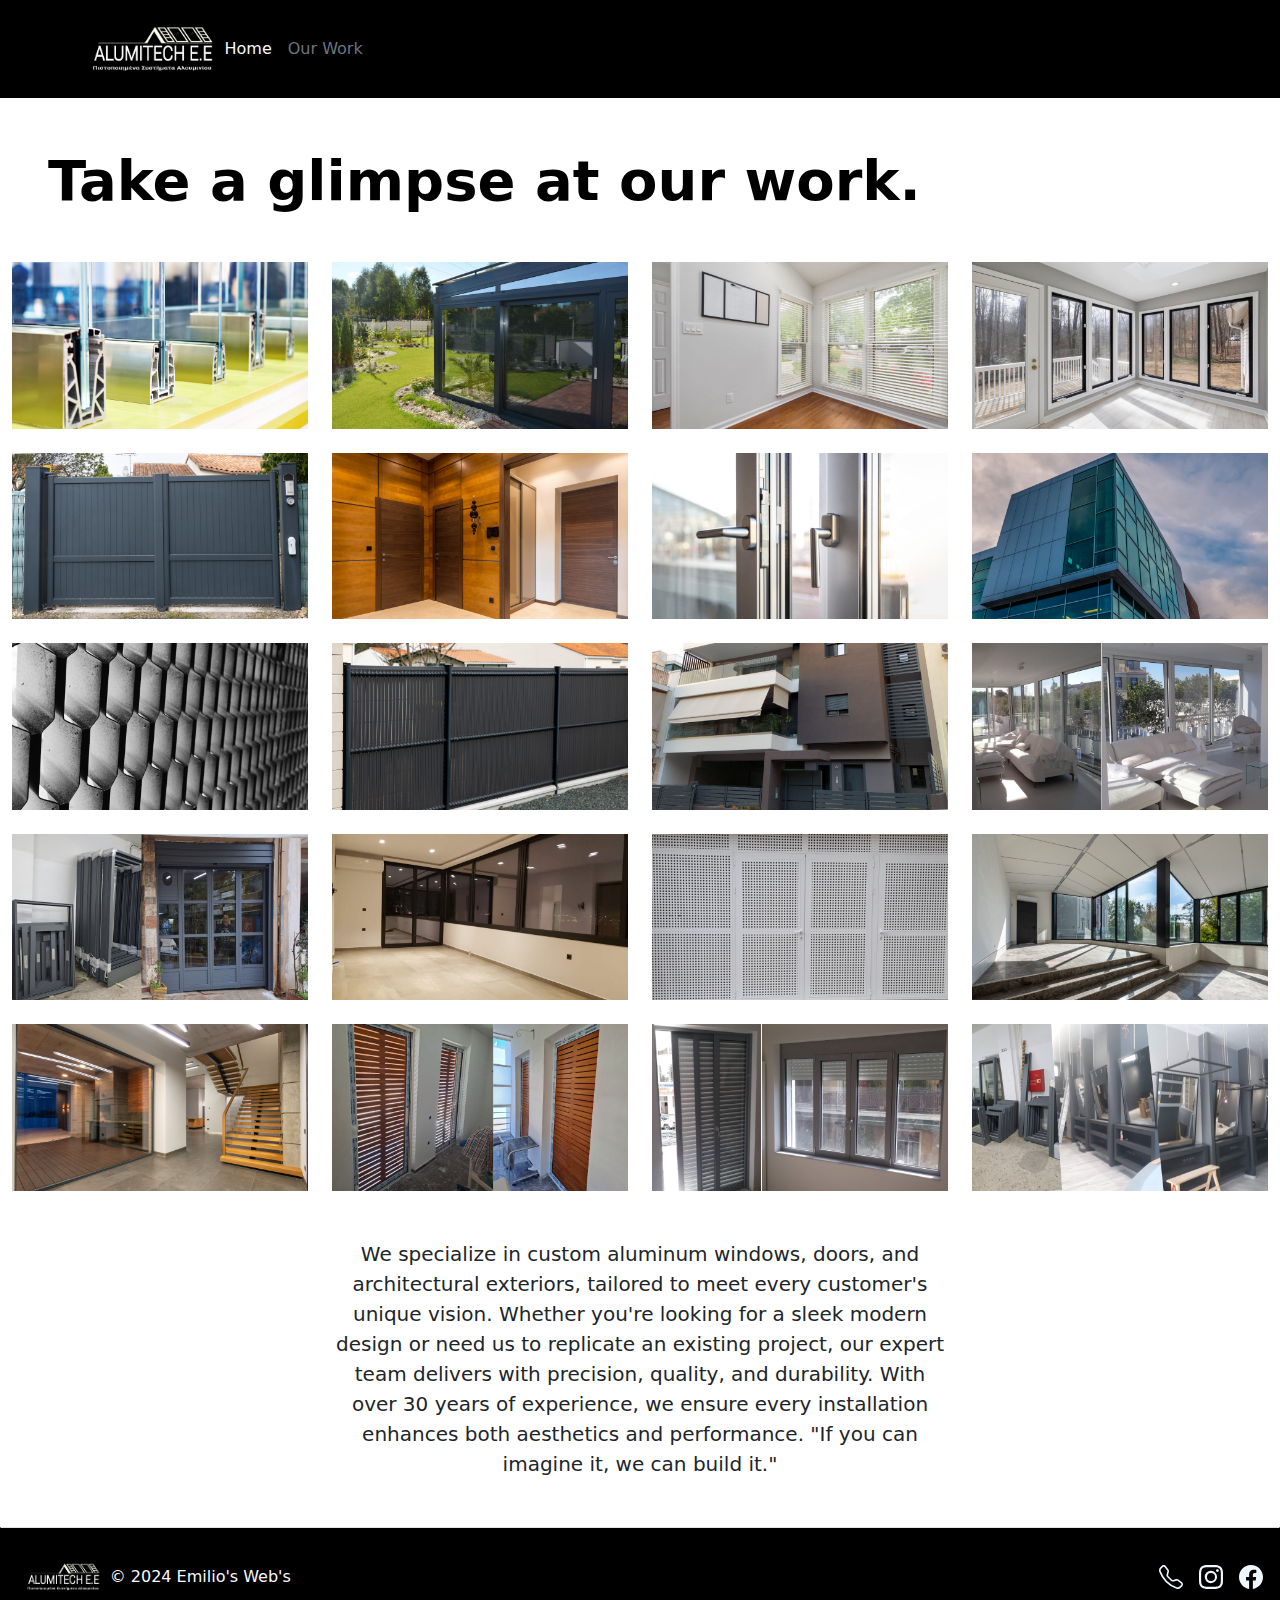
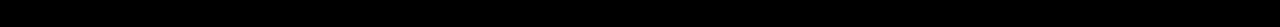
<file: work.html>
<!DOCTYPE html>
<html lang="en">
<head>
    <meta charset="UTF-8">
    <meta name="viewport" content="width=device-width, initial-scale=1.0">
    <link href="https://cdn.jsdelivr.net/npm/bootstrap@5.3.3/dist/css/bootstrap.min.css" rel="stylesheet" integrity="sha384-QWTKZyjpPEjISv5WaRU9OFeRpok6YctnYmDr5pNlyT2bRjXh0JMhjY6hW+ALEwIH" crossorigin="anonymous">
    <link rel="stylesheet" href="./style.css">
    <title>AlumiTech</title>
</head>
<body>
  <!-- Nav -->
    <section class="section1">
        <header class="p-4 " style="background-color: #000000; border-bottom: 1px solid #fdfdfd;">
          <div class="container">
            <div class="d-flex flex-wrap align-items-center justify-content-center justify-content-lg-start " style="background-color: #000000;">
              <a href="/" class="d-flex align-items-center mb-2 mb-lg-0 text-decoration-none ">
                <img src="./img/logo.png" alt="logo" class="img-fluid" style=" height: 50px;">
              </a>
      
              <ul class="nav col-12 col-lg-auto me-lg-auto mb-2 justify-content-center mb-md-0 " >
                <li><a href="./index.html" class="nav-link px-2 text-light">Home</a></li>
                <li><a href="#" class="nav-link px-2 text-secondary">Our Work</a></li>
                <!-- <li><a href="#" class="nav-link px-2 text-light">Pricing</a></li> -->
                <!-- <li><a href="#" class="nav-link px-2 text-light">FAQs</a></li> -->
              </ul>
            </div>
          </div>
        </header>
    </section>  
    
  <!-- Gallery -->
  <h1 class="display-4 fw-bold text-body-emphasis m-5 justify-content-center" style="border-bottom: 1px black;">Take a glimpse at our work.</h1>
  <section id="gallery" class="gallery section  " data-builder="section">

    <slot type="section-title"> </slot>
    
    <div class="container-fluid" data-aos="fade-up" data-aos-delay="100">
    
      <div class="row gy-4 justify-content-center">
        
        <div class="col-xl-3 col-lg-4 col-md-6 block">
          <div class="gallery-item h-100">
            <img src="./img/display/display 1.jpg" class="img-fluid" alt="">
            <div class="gallery-links d-flex align-items-center justify-content-center">
              <a href="https://builder.bootstrapmade.com/static/img/gallery/gallery-1.webp" title="Gallery 1" class="glightbox preview-link"><i class="bi bi-arrows-angle-expand"></i></a>
              <a href="gallery-single.html" class="details-link"><i class="bi bi-link-45deg"></i></a>
            </div>
          </div>
        </div><!-- End Gallery Item -->
        

        
    
        <div class="col-xl-3 col-lg-4 col-md-6 block">
          <div class="gallery-item h-100">
            <img src="./img/display/display 2.jpg" class="img-fluid" alt="">
            <div class="gallery-links d-flex align-items-center justify-content-center">
              <a href="https://builder.bootstrapmade.com/static/img/gallery/gallery-2.webp" title="Gallery 2" class="glightbox preview-link"><i class="bi bi-arrows-angle-expand"></i></a>
              <a href="gallery-single.html" class="details-link"><i class="bi bi-link-45deg"></i></a>
            </div>
          </div>
        </div><!-- End Gallery Item -->
    
        <div class="col-xl-3 col-lg-4 col-md-6 block">
          <div class="gallery-item h-100">
            <img src="./img/display/display 3.jpg" class="img-fluid" alt="">
            <div class="gallery-links d-flex align-items-center justify-content-center">
              <a href="https://builder.bootstrapmade.com/static/img/gallery/gallery-3.webp" title="Gallery 3" class="glightbox preview-link"><i class="bi bi-arrows-angle-expand"></i></a>
              <a href="gallery-single.html" class="details-link"><i class="bi bi-link-45deg"></i></a>
            </div>
          </div>
        </div><!-- End Gallery Item -->
    
        <div class="col-xl-3 col-lg-4 col-md-6 block">
          <div class="gallery-item h-100">
            <img src="./img/display/display 4.jpg" class="img-fluid" alt="">
            <div class="gallery-links d-flex align-items-center justify-content-center">
              <a href="https://builder.bootstrapmade.com/static/img/gallery/gallery-4.webp" title="Gallery 4" class="glightbox preview-link"><i class="bi bi-arrows-angle-expand"></i></a>
              <a href="gallery-single.html" class="details-link"><i class="bi bi-link-45deg"></i></a>
            </div>
          </div>
        </div><!-- End Gallery Item -->
    
        <div class="col-xl-3 col-lg-4 col-md-6 block">
          <div class="gallery-item h-100">
            <img src="./img/display/display 5.jpg" class="img-fluid" alt="">
            <div class="gallery-links d-flex align-items-center justify-content-center">
              <a href="https://builder.bootstrapmade.com/static/img/gallery/gallery-5.webp" title="Gallery 5" class="glightbox preview-link"><i class="bi bi-arrows-angle-expand"></i></a>
              <a href="gallery-single.html" class="details-link"><i class="bi bi-link-45deg"></i></a>
            </div>
          </div>
        </div><!-- End Gallery Item -->
    
        <div class="col-xl-3 col-lg-4 col-md-6 block">
          <div class="gallery-item h-100">
            <img src="./img/display/display 6.jpg" class="img-fluid" alt="">
            <div class="gallery-links d-flex align-items-center justify-content-center">
              <a href="https://builder.bootstrapmade.com/static/img/gallery/gallery-6.webp" title="Gallery 6" class="glightbox preview-link"><i class="bi bi-arrows-angle-expand"></i></a>
              <a href="gallery-single.html" class="details-link"><i class="bi bi-link-45deg"></i></a>
            </div>
          </div>
        </div><!-- End Gallery Item -->
        
        <div class="col-xl-3 col-lg-4 col-md-6 block">
          <div class="gallery-item h-100">
            <img src="./img/display/display 7.jpg" class="img-fluid" alt="">
            <div class="gallery-links d-flex align-items-center justify-content-center">
              <a href="https://builder.bootstrapmade.com/static/img/gallery/gallery-7.webp" title="Gallery 7" class="glightbox preview-link"><i class="bi bi-arrows-angle-expand"></i></a>
              <a href="gallery-single.html" class="details-link"><i class="bi bi-link-45deg"></i></a>
            </div>
          </div>
        </div><!-- End Gallery Item -->
    
        <div class="col-xl-3 col-lg-4 col-md-6 block">
          <div class="gallery-item h-100">
            <img src="./img/display/display 8.jpg" class="img-fluid" alt="">
            <div class="gallery-links d-flex align-items-center justify-content-center">
              <a href="https://builder.bootstrapmade.com/static/img/gallery/gallery-8.webp" title="Gallery 8" class="glightbox preview-link"><i class="bi bi-arrows-angle-expand"></i></a>
              <a href="gallery-single.html" class="details-link"><i class="bi bi-link-45deg"></i></a>
            </div>
          </div>
        </div><!-- End Gallery Item -->

        
        
          <div class="col-xl-3 col-lg-4 col-md-6 block">
            <div class="gallery-item h-100">
              <img src="./img/display/display 9.jpg" class="img-fluid" alt="">
              <div class="gallery-links d-flex align-items-center justify-content-center">
                <a href="https://builder.bootstrapmade.com/static/img/gallery/gallery-1.webp" title="Gallery 1" class="glightbox preview-link"><i class="bi bi-arrows-angle-expand"></i></a>
                <a href="gallery-single.html" class="details-link"><i class="bi bi-link-45deg"></i></a>
              </div>
            </div>
          </div><!-- End Gallery Item -->
          
  
          
      
          <div class="col-xl-3 col-lg-4 col-md-6 block">
            <div class="gallery-item h-100">
              <img src="./img/display/display 10.jpg" class="img-fluid" alt="">
              <div class="gallery-links d-flex align-items-center justify-content-center">
                <a href="https://builder.bootstrapmade.com/static/img/gallery/gallery-2.webp" title="Gallery 2" class="glightbox preview-link"><i class="bi bi-arrows-angle-expand"></i></a>
                <a href="gallery-single.html" class="details-link"><i class="bi bi-link-45deg"></i></a>
              </div>
            </div>
          </div><!-- End Gallery Item -->
      
          <div class="col-xl-3 col-lg-4 col-md-6 block">
            <div class="gallery-item h-100">
              <img src="./img/display/display 11.jpg" class="img-fluid" alt="">
              <div class="gallery-links d-flex align-items-center justify-content-center">
                <a href="https://builder.bootstrapmade.com/static/img/gallery/gallery-3.webp" title="Gallery 3" class="glightbox preview-link"><i class="bi bi-arrows-angle-expand"></i></a>
                <a href="gallery-single.html" class="details-link"><i class="bi bi-link-45deg"></i></a>
              </div>
            </div>
          </div><!-- End Gallery Item -->
      
          <div class="col-xl-3 col-lg-4 col-md-6 block">
            <div class="gallery-item h-100">
              <img src="./img/display/display 12.jpg" class="img-fluid" alt="">
              <div class="gallery-links d-flex align-items-center justify-content-center">
                <a href="https://builder.bootstrapmade.com/static/img/gallery/gallery-4.webp" title="Gallery 4" class="glightbox preview-link"><i class="bi bi-arrows-angle-expand"></i></a>
                <a href="gallery-single.html" class="details-link"><i class="bi bi-link-45deg"></i></a>
              </div>
            </div>
          </div><!-- End Gallery Item -->
      
          <div class="col-xl-3 col-lg-4 col-md-6 block">
            <div class="gallery-item h-100">
              <img src="./img/display/display 13.jpg" class="img-fluid" alt="">
              <div class="gallery-links d-flex align-items-center justify-content-center">
                <a href="https://builder.bootstrapmade.com/static/img/gallery/gallery-5.webp" title="Gallery 5" class="glightbox preview-link"><i class="bi bi-arrows-angle-expand"></i></a>
                <a href="gallery-single.html" class="details-link"><i class="bi bi-link-45deg"></i></a>
              </div>
            </div>
          </div><!-- End Gallery Item -->
      
          <div class="col-xl-3 col-lg-4 col-md-6 block">
            <div class="gallery-item h-100">
              <img src="./img/display/display 14.jpg" class="img-fluid" alt="">
              <div class="gallery-links d-flex align-items-center justify-content-center">
                <a href="https://builder.bootstrapmade.com/static/img/gallery/gallery-6.webp" title="Gallery 6" class="glightbox preview-link"><i class="bi bi-arrows-angle-expand"></i></a>
                <a href="gallery-single.html" class="details-link"><i class="bi bi-link-45deg"></i></a>
              </div>
            </div>
          </div><!-- End Gallery Item -->
          
          <div class="col-xl-3 col-lg-4 col-md-6 block">
            <div class="gallery-item h-100">
              <img src="./img/display/display 15.jpg" class="img-fluid" alt="">
              <div class="gallery-links d-flex align-items-center justify-content-center">
                <a href="https://builder.bootstrapmade.com/static/img/gallery/gallery-7.webp" title="Gallery 7" class="glightbox preview-link"><i class="bi bi-arrows-angle-expand"></i></a>
                <a href="gallery-single.html" class="details-link"><i class="bi bi-link-45deg"></i></a>
              </div>
            </div>
          </div><!-- End Gallery Item -->
      
          <div class="col-xl-3 col-lg-4 col-md-6 block">
            <div class="gallery-item h-100">
              <img src="./img/display/display 16.jpg" class="img-fluid" alt="">
              <div class="gallery-links d-flex align-items-center justify-content-center">
                <a href="https://builder.bootstrapmade.com/static/img/gallery/gallery-8.webp" title="Gallery 8" class="glightbox preview-link"><i class="bi bi-arrows-angle-expand"></i></a>
                <a href="gallery-single.html" class="details-link"><i class="bi bi-link-45deg"></i></a>
              </div>
            </div>
          </div>

          <div class="col-xl-3 col-lg-4 col-md-6 block">
            <div class="gallery-item h-100">
              <img src="./img/display/display 17.jpg" class="img-fluid" alt="">
              <div class="gallery-links d-flex align-items-center justify-content-center">
                <a href="https://builder.bootstrapmade.com/static/img/gallery/gallery-7.webp" title="Gallery 7" class="glightbox preview-link"><i class="bi bi-arrows-angle-expand"></i></a>
                <a href="gallery-single.html" class="details-link"><i class="bi bi-link-45deg"></i></a>
              </div>
            </div>
          </div><!-- End Gallery Item -->
      
          <div class="col-xl-3 col-lg-4 col-md-6 block">
            <div class="gallery-item h-100">
              <img src="./img/display/display 18.jpg" class="img-fluid" alt="">
              <div class="gallery-links d-flex align-items-center justify-content-center">
                <a href="https://builder.bootstrapmade.com/static/img/gallery/gallery-8.webp" title="Gallery 8" class="glightbox preview-link"><i class="bi bi-arrows-angle-expand"></i></a>
                <a href="gallery-single.html" class="details-link"><i class="bi bi-link-45deg"></i></a>
              </div>
            </div>
          </div>

          <div class="col-xl-3 col-lg-4 col-md-6 block">
            <div class="gallery-item h-100">
              <img src="./img/display/display 19.jpg" class="img-fluid" alt="">
              <div class="gallery-links d-flex align-items-center justify-content-center">
                <a href="https://builder.bootstrapmade.com/static/img/gallery/gallery-7.webp" title="Gallery 7" class="glightbox preview-link"><i class="bi bi-arrows-angle-expand"></i></a>
                <a href="gallery-single.html" class="details-link"><i class="bi bi-link-45deg"></i></a>
              </div>
            </div>
          </div><!-- End Gallery Item -->
      
          <div class="col-xl-3 col-lg-4 col-md-6 block">
            <div class="gallery-item h-100">
              <img src="./img/display/display 20.jpg" class="img-fluid" alt="">
              <div class="gallery-links d-flex align-items-center justify-content-center">
                <a href="https://builder.bootstrapmade.com/static/img/gallery/gallery-8.webp" title="Gallery 8" class="glightbox preview-link"><i class="bi bi-arrows-angle-expand"></i></a>
                <a href="gallery-single.html" class="details-link"><i class="bi bi-link-45deg"></i></a>
              </div>
            </div>
          </div>
    
      </div>
      
    </div>
  
  </section>
  <!-- End -->

  <div class="px-4 pt-0 my-5 text-center  " id="hero1" >
    
    <div class="col-lg-6 mx-auto">
      <p class="lead mb-4 block">We specialize in custom aluminum windows, doors, and architectural exteriors, tailored to meet every customer's unique vision. Whether you're looking for a sleek modern design or need us to replicate an existing project, our expert team delivers with precision, quality, and durability. With over 30 years of experience, we ensure every installation enhances both aesthetics and performance. "If you can imagine it, we can build it."</p>

    </div>
    
  </div>


  
  
  

    <!-- footer -->
    <footer class="d-flex flex-wrap justify-content-between align-items-center pb-0 mb-0 mt-5 border-top">
        <div class="col-md-4 d-flex ml-5 align-items-center  m-0 p-0  ">
          <a href="/" class="mb-3 me-2 mb-md-0 text-body-light text-decoration-none lh-1">
            <img src="./img/logo.png" alt="logo" class="img-fluid ml-5 " style=" height: 30px; padding-left: 5px; margin-left: 15px;">
          </a>
          <span class="mb-3 mb-md-0 text-light">© 2024 Emilio's Web's</span>
        </div>
    
        <ul class="nav col-md-4 justify-content-end list-unstyled d-flex p-3 py-0">
          <li class="ms-3"><a class="text-body-light" href="tel:+306974680799"><svg xmlns="http://www.w3.org/2000/svg" width="24" height="24" fill="currentColor" class="bi bi-telephone" viewBox="0 0 16 16">
            <path d="M3.654 1.328a.678.678 0 0 0-1.015-.063L1.605 2.3c-.483.484-.661 1.169-.45 1.77a17.6 17.6 0 0 0 4.168 6.608 17.6 17.6 0 0 0 6.608 4.168c.601.211 1.286.033 1.77-.45l1.034-1.034a.678.678 0 0 0-.063-1.015l-2.307-1.794a.68.68 0 0 0-.58-.122l-2.19.547a1.75 1.75 0 0 1-1.657-.459L5.482 8.062a1.75 1.75 0 0 1-.46-1.657l.548-2.19a.68.68 0 0 0-.122-.58zM1.884.511a1.745 1.745 0 0 1 2.612.163L6.29 2.98c.329.423.445.974.315 1.494l-.547 2.19a.68.68 0 0 0 .178.643l2.457 2.457a.68.68 0 0 0 .644.178l2.189-.547a1.75 1.75 0 0 1 1.494.315l2.306 1.794c.829.645.905 1.87.163 2.611l-1.034 1.034c-.74.74-1.846 1.065-2.877.702a18.6 18.6 0 0 1-7.01-4.42 18.6 18.6 0 0 1-4.42-7.009c-.362-1.03-.037-2.137.703-2.877z"/>
          </svg>
          </a></li>
          <li class="ms-3"><a class="text-body-light" href="#"><svg xmlns="http://www.w3.org/2000/svg" width="24" height="24" fill="currentColor" class="bi bi-instagram" viewBox="0 0 16 16">
            <path d="M8 0C5.829 0 5.556.01 4.703.048 3.85.088 3.269.222 2.76.42a3.9 3.9 0 0 0-1.417.923A3.9 3.9 0 0 0 .42 2.76C.222 3.268.087 3.85.048 4.7.01 5.555 0 5.827 0 8.001c0 2.172.01 2.444.048 3.297.04.852.174 1.433.372 1.942.205.526.478.972.923 1.417.444.445.89.719 1.416.923.51.198 1.09.333 1.942.372C5.555 15.99 5.827 16 8 16s2.444-.01 3.298-.048c.851-.04 1.434-.174 1.943-.372a3.9 3.9 0 0 0 1.416-.923c.445-.445.718-.891.923-1.417.197-.509.332-1.09.372-1.942C15.99 10.445 16 10.173 16 8s-.01-2.445-.048-3.299c-.04-.851-.175-1.433-.372-1.941a3.9 3.9 0 0 0-.923-1.417A3.9 3.9 0 0 0 13.24.42c-.51-.198-1.092-.333-1.943-.372C10.443.01 10.172 0 7.998 0zm-.717 1.442h.718c2.136 0 2.389.007 3.232.046.78.035 1.204.166 1.486.275.373.145.64.319.92.599s.453.546.598.92c.11.281.24.705.275 1.485.039.843.047 1.096.047 3.231s-.008 2.389-.047 3.232c-.035.78-.166 1.203-.275 1.485a2.5 2.5 0 0 1-.599.919c-.28.28-.546.453-.92.598-.28.11-.704.24-1.485.276-.843.038-1.096.047-3.232.047s-2.39-.009-3.233-.047c-.78-.036-1.203-.166-1.485-.276a2.5 2.5 0 0 1-.92-.598 2.5 2.5 0 0 1-.6-.92c-.109-.281-.24-.705-.275-1.485-.038-.843-.046-1.096-.046-3.233s.008-2.388.046-3.231c.036-.78.166-1.204.276-1.486.145-.373.319-.64.599-.92s.546-.453.92-.598c.282-.11.705-.24 1.485-.276.738-.034 1.024-.044 2.515-.045zm4.988 1.328a.96.96 0 1 0 0 1.92.96.96 0 0 0 0-1.92m-4.27 1.122a4.109 4.109 0 1 0 0 8.217 4.109 4.109 0 0 0 0-8.217m0 1.441a2.667 2.667 0 1 1 0 5.334 2.667 2.667 0 0 1 0-5.334"/>
          </svg>
          </a></li>
          <li class="ms-3"><a class="text-body-light pr-5" href="#"><svg xmlns="http://www.w3.org/2000/svg" width="24" height="24" fill="currentColor" class="bi bi-facebook" viewBox="0 0 16 16">
            <path d="M16 8.049c0-4.446-3.582-8.05-8-8.05C3.58 0-.002 3.603-.002 8.05c0 4.017 2.926 7.347 6.75 7.951v-5.625h-2.03V8.05H6.75V6.275c0-2.017 1.195-3.131 3.022-3.131.876 0 1.791.157 1.791.157v1.98h-1.009c-.993 0-1.303.621-1.303 1.258v1.51h2.218l-.354 2.326H9.25V16c3.824-.604 6.75-3.934 6.75-7.951"/>
          </svg>
          </a></li>
        </ul>
      </footer>
    
    
    <script src="./script.js"></script>
    <script src="https://cdn.jsdelivr.net/npm/bootstrap@5.3.3/dist/js/bootstrap.bundle.min.js" integrity="sha384-YvpcrYf0tY3lHB60NNkmXc5s9fDVZLESaAA55NDzOxhy9GkcIdslK1eN7N6jIeHz" crossorigin="anonymous"></script>
</body>
</html>
</file>
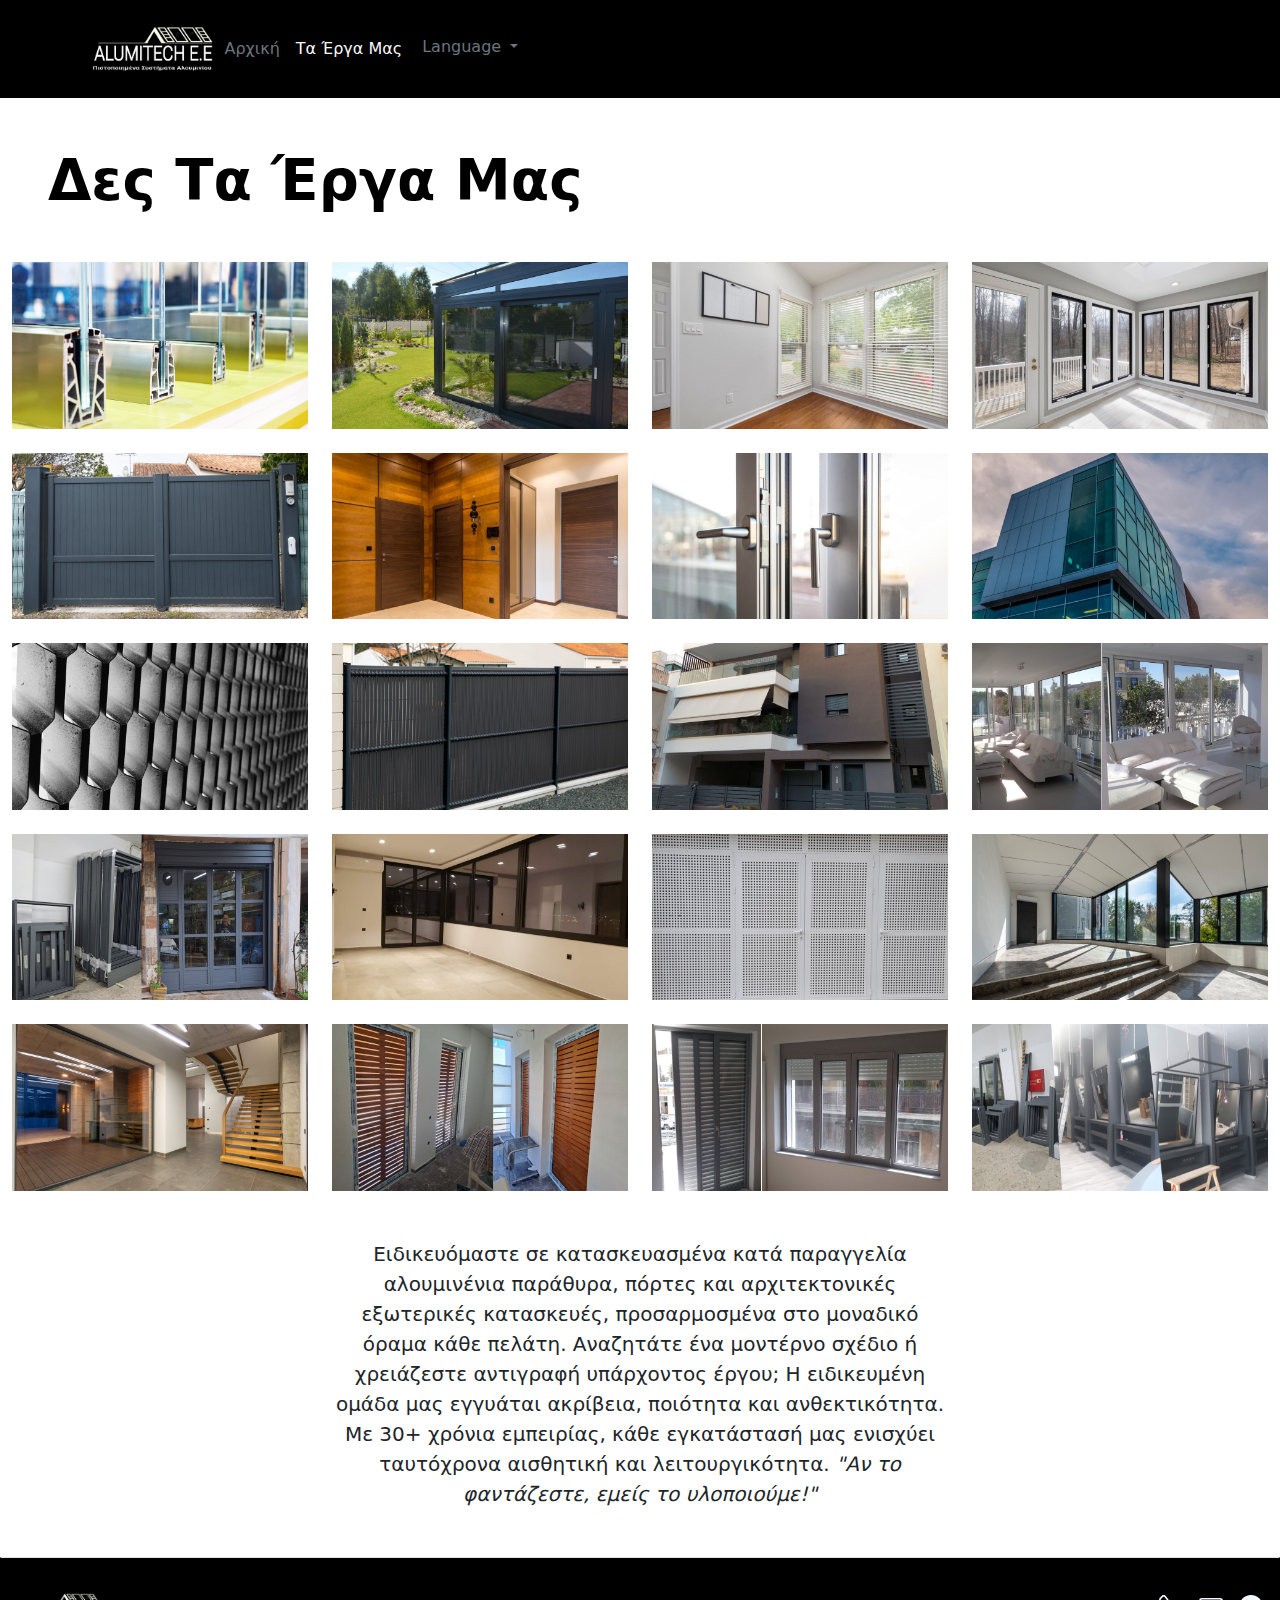
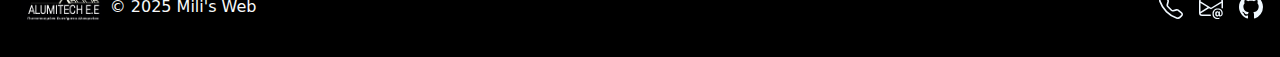
<file: workgr.html>
<!DOCTYPE html>
<html lang="el">
  <head>
    <meta charset="UTF-8" />
    <meta name="viewport" content="width=device-width, initial-scale=1.0" />
    <link
      href="https://cdn.jsdelivr.net/npm/bootstrap@5.3.3/dist/css/bootstrap.min.css"
      rel="stylesheet"
      integrity="sha384-QWTKZyjpPEjISv5WaRU9OFeRpok6YctnYmDr5pNlyT2bRjXh0JMhjY6hW+ALEwIH"
      crossorigin="anonymous"
    />
    <link rel="icon" href="./img/logo.png" type="image/x-icon" >
    <link rel="stylesheet" href="./style.css" />
    <title>AlumiTech</title>
  </head>
  <body>
    <!-- Nav -->
    <section class="section1">
      <header
        class="p-4"
        style="background-color: #000000; border-bottom: 1px solid #fdfdfd"
      >
        <div class="container">
          <div
            class="d-flex flex-wrap align-items-center justify-content-center justify-content-lg-start"
            style="background-color: #000000"
          >
            <a
              href="./index.html"
              class="d-flex align-items-center mb-2 mb-lg-0 text-decoration-none"
            >
              <img
                src="./img/logo.png"
                alt="logo"
                class="img-fluid"
                style="height: 50px"
              />
            </a>

            <ul
              class="nav col-12 col-lg-auto me-lg-auto mb-2 justify-content-center mb-md-0"
            >
              <li>
                <a href="./index.html" class="nav-link px-2 text-secondary"
                  >Αρχική</a
                >
              </li>
              <li>
                <a href="./workgr.html" class="nav-link px-2 text-light"
                  >Τα Έργα Μας</a
                >
              </li>
              <li class="nav-item dropdown">
                <button
                  class="btn btn-dark dropdown-toggle text-secondary"
                  style="background-color: black; border: 0"
                  data-bs-toggle="dropdown"
                  aria-expanded="false"
                >
                  Language
                </button>
                <ul
                  class="dropdown-menu dropdown-menu-dark"
                  style="background-color: black; border: 0"
                >
                  <li>
                    <a class="dropdown-item text-secondary" href="./work.html"
                      >English</a
                    >
                  </li>
                  <li>
                    <a class="dropdown-item" href="./workgr.html">ελληνικά</a>
                  </li>
                </ul>
              </li>
            </ul>
          </div>
        </div>
      </header>
    </section>

    <!-- Gallery -->
    <h1
      class="display-4 fw-bold text-body-emphasis m-5 justify-content-center"
      style="border-bottom: 1px black"
    >
      Δες Τα Έργα Μας
    </h1>
    <section id="gallery" class="gallery section" data-builder="section">
      <slot type="section-title"> </slot>

      <div class="container-fluid" data-aos="fade-up" data-aos-delay="100">
        <div class="row gy-4 justify-content-center">
          <div class="col-xl-3 col-lg-4 col-md-6 block">
            <div class="gallery-item h-100">
              <img src="./img/display/display 1.jpg" class="img-fluid" alt="" />
              <div
                class="gallery-links d-flex align-items-center justify-content-center"
              >
                <a
                  href="https://builder.bootstrapmade.com/static/img/gallery/gallery-1.webp"
                  title="Gallery 1"
                  class="glightbox preview-link"
                  ><i class="bi bi-arrows-angle-expand"></i
                ></a>
                <a href="gallery-single.html" class="details-link"
                  ><i class="bi bi-link-45deg"></i
                ></a>
              </div>
            </div>
          </div>
          <!-- End Gallery Item -->

          <div class="col-xl-3 col-lg-4 col-md-6 block">
            <div class="gallery-item h-100">
              <img src="./img/display/display 2.jpg" class="img-fluid" alt="" />
              <div
                class="gallery-links d-flex align-items-center justify-content-center"
              >
                <a
                  href="https://builder.bootstrapmade.com/static/img/gallery/gallery-2.webp"
                  title="Gallery 2"
                  class="glightbox preview-link"
                  ><i class="bi bi-arrows-angle-expand"></i
                ></a>
                <a href="gallery-single.html" class="details-link"
                  ><i class="bi bi-link-45deg"></i
                ></a>
              </div>
            </div>
          </div>
          <!-- End Gallery Item -->

          <div class="col-xl-3 col-lg-4 col-md-6 block">
            <div class="gallery-item h-100">
              <img src="./img/display/display 3.jpg" class="img-fluid" alt="" />
              <div
                class="gallery-links d-flex align-items-center justify-content-center"
              >
                <a
                  href="https://builder.bootstrapmade.com/static/img/gallery/gallery-3.webp"
                  title="Gallery 3"
                  class="glightbox preview-link"
                  ><i class="bi bi-arrows-angle-expand"></i
                ></a>
                <a href="gallery-single.html" class="details-link"
                  ><i class="bi bi-link-45deg"></i
                ></a>
              </div>
            </div>
          </div>
          <!-- End Gallery Item -->

          <div class="col-xl-3 col-lg-4 col-md-6 block">
            <div class="gallery-item h-100">
              <img src="./img/display/display 4.jpg" class="img-fluid" alt="" />
              <div
                class="gallery-links d-flex align-items-center justify-content-center"
              >
                <a
                  href="https://builder.bootstrapmade.com/static/img/gallery/gallery-4.webp"
                  title="Gallery 4"
                  class="glightbox preview-link"
                  ><i class="bi bi-arrows-angle-expand"></i
                ></a>
                <a href="gallery-single.html" class="details-link"
                  ><i class="bi bi-link-45deg"></i
                ></a>
              </div>
            </div>
          </div>
          <!-- End Gallery Item -->

          <div class="col-xl-3 col-lg-4 col-md-6 block">
            <div class="gallery-item h-100">
              <img src="./img/display/display 5.jpg" class="img-fluid" alt="" />
              <div
                class="gallery-links d-flex align-items-center justify-content-center"
              >
                <a
                  href="https://builder.bootstrapmade.com/static/img/gallery/gallery-5.webp"
                  title="Gallery 5"
                  class="glightbox preview-link"
                  ><i class="bi bi-arrows-angle-expand"></i
                ></a>
                <a href="gallery-single.html" class="details-link"
                  ><i class="bi bi-link-45deg"></i
                ></a>
              </div>
            </div>
          </div>
          <!-- End Gallery Item -->

          <div class="col-xl-3 col-lg-4 col-md-6 block">
            <div class="gallery-item h-100">
              <img src="./img/display/display 6.jpg" class="img-fluid" alt="" />
              <div
                class="gallery-links d-flex align-items-center justify-content-center"
              >
                <a
                  href="https://builder.bootstrapmade.com/static/img/gallery/gallery-6.webp"
                  title="Gallery 6"
                  class="glightbox preview-link"
                  ><i class="bi bi-arrows-angle-expand"></i
                ></a>
                <a href="gallery-single.html" class="details-link"
                  ><i class="bi bi-link-45deg"></i
                ></a>
              </div>
            </div>
          </div>
          <!-- End Gallery Item -->

          <div class="col-xl-3 col-lg-4 col-md-6 block">
            <div class="gallery-item h-100">
              <img src="./img/display/display 7.jpg" class="img-fluid" alt="" />
              <div
                class="gallery-links d-flex align-items-center justify-content-center"
              >
                <a
                  href="https://builder.bootstrapmade.com/static/img/gallery/gallery-7.webp"
                  title="Gallery 7"
                  class="glightbox preview-link"
                  ><i class="bi bi-arrows-angle-expand"></i
                ></a>
                <a href="gallery-single.html" class="details-link"
                  ><i class="bi bi-link-45deg"></i
                ></a>
              </div>
            </div>
          </div>
          <!-- End Gallery Item -->

          <div class="col-xl-3 col-lg-4 col-md-6 block">
            <div class="gallery-item h-100">
              <img src="./img/display/display 8.jpg" class="img-fluid" alt="" />
              <div
                class="gallery-links d-flex align-items-center justify-content-center"
              >
                <a
                  href="https://builder.bootstrapmade.com/static/img/gallery/gallery-8.webp"
                  title="Gallery 8"
                  class="glightbox preview-link"
                  ><i class="bi bi-arrows-angle-expand"></i
                ></a>
                <a href="gallery-single.html" class="details-link"
                  ><i class="bi bi-link-45deg"></i
                ></a>
              </div>
            </div>
          </div>
          <!-- End Gallery Item -->

          <div class="col-xl-3 col-lg-4 col-md-6 block">
            <div class="gallery-item h-100">
              <img src="./img/display/display 9.jpg" class="img-fluid" alt="" />
              <div
                class="gallery-links d-flex align-items-center justify-content-center"
              >
                <a
                  href="https://builder.bootstrapmade.com/static/img/gallery/gallery-1.webp"
                  title="Gallery 1"
                  class="glightbox preview-link"
                  ><i class="bi bi-arrows-angle-expand"></i
                ></a>
                <a href="gallery-single.html" class="details-link"
                  ><i class="bi bi-link-45deg"></i
                ></a>
              </div>
            </div>
          </div>
          <!-- End Gallery Item -->

          <div class="col-xl-3 col-lg-4 col-md-6 block">
            <div class="gallery-item h-100">
              <img
                src="./img/display/display 10.jpg"
                class="img-fluid"
                alt=""
              />
              <div
                class="gallery-links d-flex align-items-center justify-content-center"
              >
                <a
                  href="https://builder.bootstrapmade.com/static/img/gallery/gallery-2.webp"
                  title="Gallery 2"
                  class="glightbox preview-link"
                  ><i class="bi bi-arrows-angle-expand"></i
                ></a>
                <a href="gallery-single.html" class="details-link"
                  ><i class="bi bi-link-45deg"></i
                ></a>
              </div>
            </div>
          </div>
          <!-- End Gallery Item -->

          <div class="col-xl-3 col-lg-4 col-md-6 block">
            <div class="gallery-item h-100">
              <img
                src="./img/display/display 11.jpg"
                class="img-fluid"
                alt=""
              />
              <div
                class="gallery-links d-flex align-items-center justify-content-center"
              >
                <a
                  href="https://builder.bootstrapmade.com/static/img/gallery/gallery-3.webp"
                  title="Gallery 3"
                  class="glightbox preview-link"
                  ><i class="bi bi-arrows-angle-expand"></i
                ></a>
                <a href="gallery-single.html" class="details-link"
                  ><i class="bi bi-link-45deg"></i
                ></a>
              </div>
            </div>
          </div>
          <!-- End Gallery Item -->

          <div class="col-xl-3 col-lg-4 col-md-6 block">
            <div class="gallery-item h-100">
              <img
                src="./img/display/display 12.jpg"
                class="img-fluid"
                alt=""
              />
              <div
                class="gallery-links d-flex align-items-center justify-content-center"
              >
                <a
                  href="https://builder.bootstrapmade.com/static/img/gallery/gallery-4.webp"
                  title="Gallery 4"
                  class="glightbox preview-link"
                  ><i class="bi bi-arrows-angle-expand"></i
                ></a>
                <a href="gallery-single.html" class="details-link"
                  ><i class="bi bi-link-45deg"></i
                ></a>
              </div>
            </div>
          </div>
          <!-- End Gallery Item -->

          <div class="col-xl-3 col-lg-4 col-md-6 block">
            <div class="gallery-item h-100">
              <img
                src="./img/display/display 13.jpg"
                class="img-fluid"
                alt=""
              />
              <div
                class="gallery-links d-flex align-items-center justify-content-center"
              >
                <a
                  href="https://builder.bootstrapmade.com/static/img/gallery/gallery-5.webp"
                  title="Gallery 5"
                  class="glightbox preview-link"
                  ><i class="bi bi-arrows-angle-expand"></i
                ></a>
                <a href="gallery-single.html" class="details-link"
                  ><i class="bi bi-link-45deg"></i
                ></a>
              </div>
            </div>
          </div>
          <!-- End Gallery Item -->

          <div class="col-xl-3 col-lg-4 col-md-6 block">
            <div class="gallery-item h-100">
              <img
                src="./img/display/display 14.jpg"
                class="img-fluid"
                alt=""
              />
              <div
                class="gallery-links d-flex align-items-center justify-content-center"
              >
                <a
                  href="https://builder.bootstrapmade.com/static/img/gallery/gallery-6.webp"
                  title="Gallery 6"
                  class="glightbox preview-link"
                  ><i class="bi bi-arrows-angle-expand"></i
                ></a>
                <a href="gallery-single.html" class="details-link"
                  ><i class="bi bi-link-45deg"></i
                ></a>
              </div>
            </div>
          </div>
          <!-- End Gallery Item -->

          <div class="col-xl-3 col-lg-4 col-md-6 block">
            <div class="gallery-item h-100">
              <img
                src="./img/display/display 15.jpg"
                class="img-fluid"
                alt=""
              />
              <div
                class="gallery-links d-flex align-items-center justify-content-center"
              >
                <a
                  href="https://builder.bootstrapmade.com/static/img/gallery/gallery-7.webp"
                  title="Gallery 7"
                  class="glightbox preview-link"
                  ><i class="bi bi-arrows-angle-expand"></i
                ></a>
                <a href="gallery-single.html" class="details-link"
                  ><i class="bi bi-link-45deg"></i
                ></a>
              </div>
            </div>
          </div>
          <!-- End Gallery Item -->

          <div class="col-xl-3 col-lg-4 col-md-6 block">
            <div class="gallery-item h-100">
              <img
                src="./img/display/display 16.jpg"
                class="img-fluid"
                alt=""
              />
              <div
                class="gallery-links d-flex align-items-center justify-content-center"
              >
                <a
                  href="https://builder.bootstrapmade.com/static/img/gallery/gallery-8.webp"
                  title="Gallery 8"
                  class="glightbox preview-link"
                  ><i class="bi bi-arrows-angle-expand"></i
                ></a>
                <a href="gallery-single.html" class="details-link"
                  ><i class="bi bi-link-45deg"></i
                ></a>
              </div>
            </div>
          </div>

          <div class="col-xl-3 col-lg-4 col-md-6 block">
            <div class="gallery-item h-100">
              <img
                src="./img/display/display 17.jpg"
                class="img-fluid"
                alt=""
              />
              <div
                class="gallery-links d-flex align-items-center justify-content-center"
              >
                <a
                  href="https://builder.bootstrapmade.com/static/img/gallery/gallery-7.webp"
                  title="Gallery 7"
                  class="glightbox preview-link"
                  ><i class="bi bi-arrows-angle-expand"></i
                ></a>
                <a href="gallery-single.html" class="details-link"
                  ><i class="bi bi-link-45deg"></i
                ></a>
              </div>
            </div>
          </div>
          <!-- End Gallery Item -->

          <div class="col-xl-3 col-lg-4 col-md-6 block">
            <div class="gallery-item h-100">
              <img
                src="./img/display/display 18.jpg"
                class="img-fluid"
                alt=""
              />
              <div
                class="gallery-links d-flex align-items-center justify-content-center"
              >
                <a
                  href="https://builder.bootstrapmade.com/static/img/gallery/gallery-8.webp"
                  title="Gallery 8"
                  class="glightbox preview-link"
                  ><i class="bi bi-arrows-angle-expand"></i
                ></a>
                <a href="gallery-single.html" class="details-link"
                  ><i class="bi bi-link-45deg"></i
                ></a>
              </div>
            </div>
          </div>

          <div class="col-xl-3 col-lg-4 col-md-6 block">
            <div class="gallery-item h-100">
              <img
                src="./img/display/display 19.jpg"
                class="img-fluid"
                alt=""
              />
              <div
                class="gallery-links d-flex align-items-center justify-content-center"
              >
                <a
                  href="https://builder.bootstrapmade.com/static/img/gallery/gallery-7.webp"
                  title="Gallery 7"
                  class="glightbox preview-link"
                  ><i class="bi bi-arrows-angle-expand"></i
                ></a>
                <a href="gallery-single.html" class="details-link"
                  ><i class="bi bi-link-45deg"></i
                ></a>
              </div>
            </div>
          </div>
          <!-- End Gallery Item -->

          <div class="col-xl-3 col-lg-4 col-md-6 block">
            <div class="gallery-item h-100">
              <img
                src="./img/display/display 20.jpg"
                class="img-fluid"
                alt=""
              />
              <div
                class="gallery-links d-flex align-items-center justify-content-center"
              >
                <a
                  href="https://builder.bootstrapmade.com/static/img/gallery/gallery-8.webp"
                  title="Gallery 8"
                  class="glightbox preview-link"
                  ><i class="bi bi-arrows-angle-expand"></i
                ></a>
                <a href="gallery-single.html" class="details-link"
                  ><i class="bi bi-link-45deg"></i
                ></a>
              </div>
            </div>
          </div>
        </div>
      </div>
    </section>
    <!-- End -->

    <div class="px-4 pt-0 my-5 text-center" id="hero1">
      <div class="col-lg-6 mx-auto">
        <p class="lead mb-4 block">
          Ειδικευόμαστε σε
          <strong>κατασκευασμένα κατά παραγγελία</strong> αλουμινένια παράθυρα,
          πόρτες και αρχιτεκτονικές εξωτερικές κατασκευές, προσαρμοσμένα στο
          μοναδικό όραμα κάθε πελάτη. Αναζητάτε ένα μοντέρνο σχέδιο ή χρειάζεστε
          αντιγραφή υπάρχοντος έργου; Η ειδικευμένη ομάδα μας εγγυάται
          <strong>ακρίβεια, ποιότητα και ανθεκτικότητα</strong>. Με 30+ χρόνια
          εμπειρίας, κάθε εγκατάστασή μας ενισχύει ταυτόχρονα
          <strong>αισθητική και λειτουργικότητα</strong>.
          <em>"Αν το φαντάζεστε, εμείς το υλοποιούμε!"</em>
        </p>
      </div>
    </div>

    <!-- footer -->
    <footer
      class="d-flex flex-wrap justify-content-between align-items-center pb-0 mb-0 mt-5 border-top"
    >
      <div class="col-md-4 d-flex ml-5 align-items-center m-0 p-0">
        <a
          href="/"
          class="mb-3 me-2 mb-md-0 text-body-light text-decoration-none lh-1"
        >
          <img
            src="./img/logo.png"
            alt="logo"
            class="img-fluid ml-5"
            style="height: 30px; padding-left: 5px; margin-left: 15px"
          />
        </a>
        <span class="mb-3 mb-md-0 text-light">© 2025 Mili's Web</span>
      </div>

      <ul
        class="nav col-md-4 justify-content-end list-unstyled d-flex p-3 py-0"
      >
        <li class="ms-3">
          <a class="text-body-light" href="tel:+306974680799"
            ><svg
              xmlns="http://www.w3.org/2000/svg"
              width="24"
              height="24"
              fill="currentColor"
              class="bi bi-telephone"
              viewBox="0 0 16 16"
            >
              <path
                d="M3.654 1.328a.678.678 0 0 0-1.015-.063L1.605 2.3c-.483.484-.661 1.169-.45 1.77a17.6 17.6 0 0 0 4.168 6.608 17.6 17.6 0 0 0 6.608 4.168c.601.211 1.286.033 1.77-.45l1.034-1.034a.678.678 0 0 0-.063-1.015l-2.307-1.794a.68.68 0 0 0-.58-.122l-2.19.547a1.75 1.75 0 0 1-1.657-.459L5.482 8.062a1.75 1.75 0 0 1-.46-1.657l.548-2.19a.68.68 0 0 0-.122-.58zM1.884.511a1.745 1.745 0 0 1 2.612.163L6.29 2.98c.329.423.445.974.315 1.494l-.547 2.19a.68.68 0 0 0 .178.643l2.457 2.457a.68.68 0 0 0 .644.178l2.189-.547a1.75 1.75 0 0 1 1.494.315l2.306 1.794c.829.645.905 1.87.163 2.611l-1.034 1.034c-.74.74-1.846 1.065-2.877.702a18.6 18.6 0 0 1-7.01-4.42 18.6 18.6 0 0 1-4.42-7.009c-.362-1.03-.037-2.137.703-2.877z"
              />
            </svg>
          </a>
        </li>
        <li class="ms-3">
          <a class="text-body-light" href="mailto:alumitech.ee@gmail.com"
            ><svg xmlns="http://www.w3.org/2000/svg" width="24" height="24" fill="currentColor" class="bi bi-envelope-at" viewBox="0 0 16 16">
  <path d="M2 2a2 2 0 0 0-2 2v8.01A2 2 0 0 0 2 14h5.5a.5.5 0 0 0 0-1H2a1 1 0 0 1-.966-.741l5.64-3.471L8 9.583l7-4.2V8.5a.5.5 0 0 0 1 0V4a2 2 0 0 0-2-2zm3.708 6.208L1 11.105V5.383zM1 4.217V4a1 1 0 0 1 1-1h12a1 1 0 0 1 1 1v.217l-7 4.2z"/>
  <path d="M14.247 14.269c1.01 0 1.587-.857 1.587-2.025v-.21C15.834 10.43 14.64 9 12.52 9h-.035C10.42 9 9 10.36 9 12.432v.214C9 14.82 10.438 16 12.358 16h.044c.594 0 1.018-.074 1.237-.175v-.73c-.245.11-.673.18-1.18.18h-.044c-1.334 0-2.571-.788-2.571-2.655v-.157c0-1.657 1.058-2.724 2.64-2.724h.04c1.535 0 2.484 1.05 2.484 2.326v.118c0 .975-.324 1.39-.639 1.39-.232 0-.41-.148-.41-.42v-2.19h-.906v.569h-.03c-.084-.298-.368-.63-.954-.63-.778 0-1.259.555-1.259 1.4v.528c0 .892.49 1.434 1.26 1.434.471 0 .896-.227 1.014-.643h.043c.118.42.617.648 1.12.648m-2.453-1.588v-.227c0-.546.227-.791.573-.791.297 0 .572.192.572.708v.367c0 .573-.253.744-.564.744-.354 0-.581-.215-.581-.8Z"/>
</svg>
              <path
                d="M8 0C5.829 0 5.556.01 4.703.048 3.85.088 3.269.222 2.76.42a3.9 3.9 0 0 0-1.417.923A3.9 3.9 0 0 0 .42 2.76C.222 3.268.087 3.85.048 4.7.01 5.555 0 5.827 0 8.001c0 2.172.01 2.444.048 3.297.04.852.174 1.433.372 1.942.205.526.478.972.923 1.417.444.445.89.719 1.416.923.51.198 1.09.333 1.942.372C5.555 15.99 5.827 16 8 16s2.444-.01 3.298-.048c.851-.04 1.434-.174 1.943-.372a3.9 3.9 0 0 0 1.416-.923c.445-.445.718-.891.923-1.417.197-.509.332-1.09.372-1.942C15.99 10.445 16 10.173 16 8s-.01-2.445-.048-3.299c-.04-.851-.175-1.433-.372-1.941a3.9 3.9 0 0 0-.923-1.417A3.9 3.9 0 0 0 13.24.42c-.51-.198-1.092-.333-1.943-.372C10.443.01 10.172 0 7.998 0zm-.717 1.442h.718c2.136 0 2.389.007 3.232.046.78.035 1.204.166 1.486.275.373.145.64.319.92.599s.453.546.598.92c.11.281.24.705.275 1.485.039.843.047 1.096.047 3.231s-.008 2.389-.047 3.232c-.035.78-.166 1.203-.275 1.485a2.5 2.5 0 0 1-.599.919c-.28.28-.546.453-.92.598-.28.11-.704.24-1.485.276-.843.038-1.096.047-3.232.047s-2.39-.009-3.233-.047c-.78-.036-1.203-.166-1.485-.276a2.5 2.5 0 0 1-.92-.598 2.5 2.5 0 0 1-.6-.92c-.109-.281-.24-.705-.275-1.485-.038-.843-.046-1.096-.046-3.233s.008-2.388.046-3.231c.036-.78.166-1.204.276-1.486.145-.373.319-.64.599-.92s.546-.453.92-.598c.282-.11.705-.24 1.485-.276.738-.034 1.024-.044 2.515-.045zm4.988 1.328a.96.96 0 1 0 0 1.92.96.96 0 0 0 0-1.92m-4.27 1.122a4.109 4.109 0 1 0 0 8.217 4.109 4.109 0 0 0 0-8.217m0 1.441a2.667 2.667 0 1 1 0 5.334 2.667 2.667 0 0 1 0-5.334"
              />
            </svg>
          </a>
        </li>
        <li class="ms-3">
          <a class="text-body-light pr-5" href="https://github.com/emiliodes"
            ><svg xmlns="http://www.w3.org/2000/svg" width="24" height="24" fill="currentColor" class="bi bi-github" viewBox="0 0 16 16">
  <path d="M8 0C3.58 0 0 3.58 0 8c0 3.54 2.29 6.53 5.47 7.59.4.07.55-.17.55-.38 0-.19-.01-.82-.01-1.49-2.01.37-2.53-.49-2.69-.94-.09-.23-.48-.94-.82-1.13-.28-.15-.68-.52-.01-.53.63-.01 1.08.58 1.23.82.72 1.21 1.87.87 2.33.66.07-.52.28-.87.51-1.07-1.78-.2-3.64-.89-3.64-3.95 0-.87.31-1.59.82-2.15-.08-.2-.36-1.02.08-2.12 0 0 .67-.21 2.2.82.64-.18 1.32-.27 2-.27s1.36.09 2 .27c1.53-1.04 2.2-.82 2.2-.82.44 1.1.16 1.92.08 2.12.51.56.82 1.27.82 2.15 0 3.07-1.87 3.75-3.65 3.95.29.25.54.73.54 1.48 0 1.07-.01 1.93-.01 2.2 0 .21.15.46.55.38A8.01 8.01 0 0 0 16 8c0-4.42-3.58-8-8-8"/>
</svg>
          </a>
        </li>
      </ul>
    </footer>

    <script src="./script.js"></script>
    <script
      src="https://cdn.jsdelivr.net/npm/bootstrap@5.3.3/dist/js/bootstrap.bundle.min.js"
      integrity="sha384-YvpcrYf0tY3lHB60NNkmXc5s9fDVZLESaAA55NDzOxhy9GkcIdslK1eN7N6jIeHz"
      crossorigin="anonymous"
    ></script>
  </body>
</html>
</file>
<file: style.css>
.navbar{
    
    height: 100px;
}


footer{
    
    background-color: #000000 !important;
    height: 100px;
    border: 1px solid #000;
    border-top: 1px solid #000;
    margin-bottom: 0%;

}
.navbar-brand{
    height: 80px;
}

.dividerr{
    height: 50px;
    background-color: #000000;
    display: flex;
}

.bi{
    color:aliceblue;
    
}

.testemonial{
    display: flex;
    margin: 0;
    padding: 0;
    align-items: center;
    justify-content: center;
   
}
.testemonialdiv{
    display: flex;
    margin: 0;
    padding: 10px;
    align-items: center;
    justify-content: center;
    
}


@keyframes appear {
    from {
      opacity: 0;
    transform: scale(0.9);
    }
    to {
    opacity: 1;
    transform: scale(1);
    }
  }

  .block {
    animation: appear linear;
    animation-timeline: view();
    animation-range: entry 0% cover 40%;
  }

  @keyframes appear {
    from {
      opacity: 0;
    transform: scale(0.9);
    }
    to {
    opacity: 1;
    transform: scale(1);
    }
  }

  .block2 {
    animation: appear linear;
    animation-timeline: view();
    animation-range: entry 0% cover 70%;
  }
</file>
